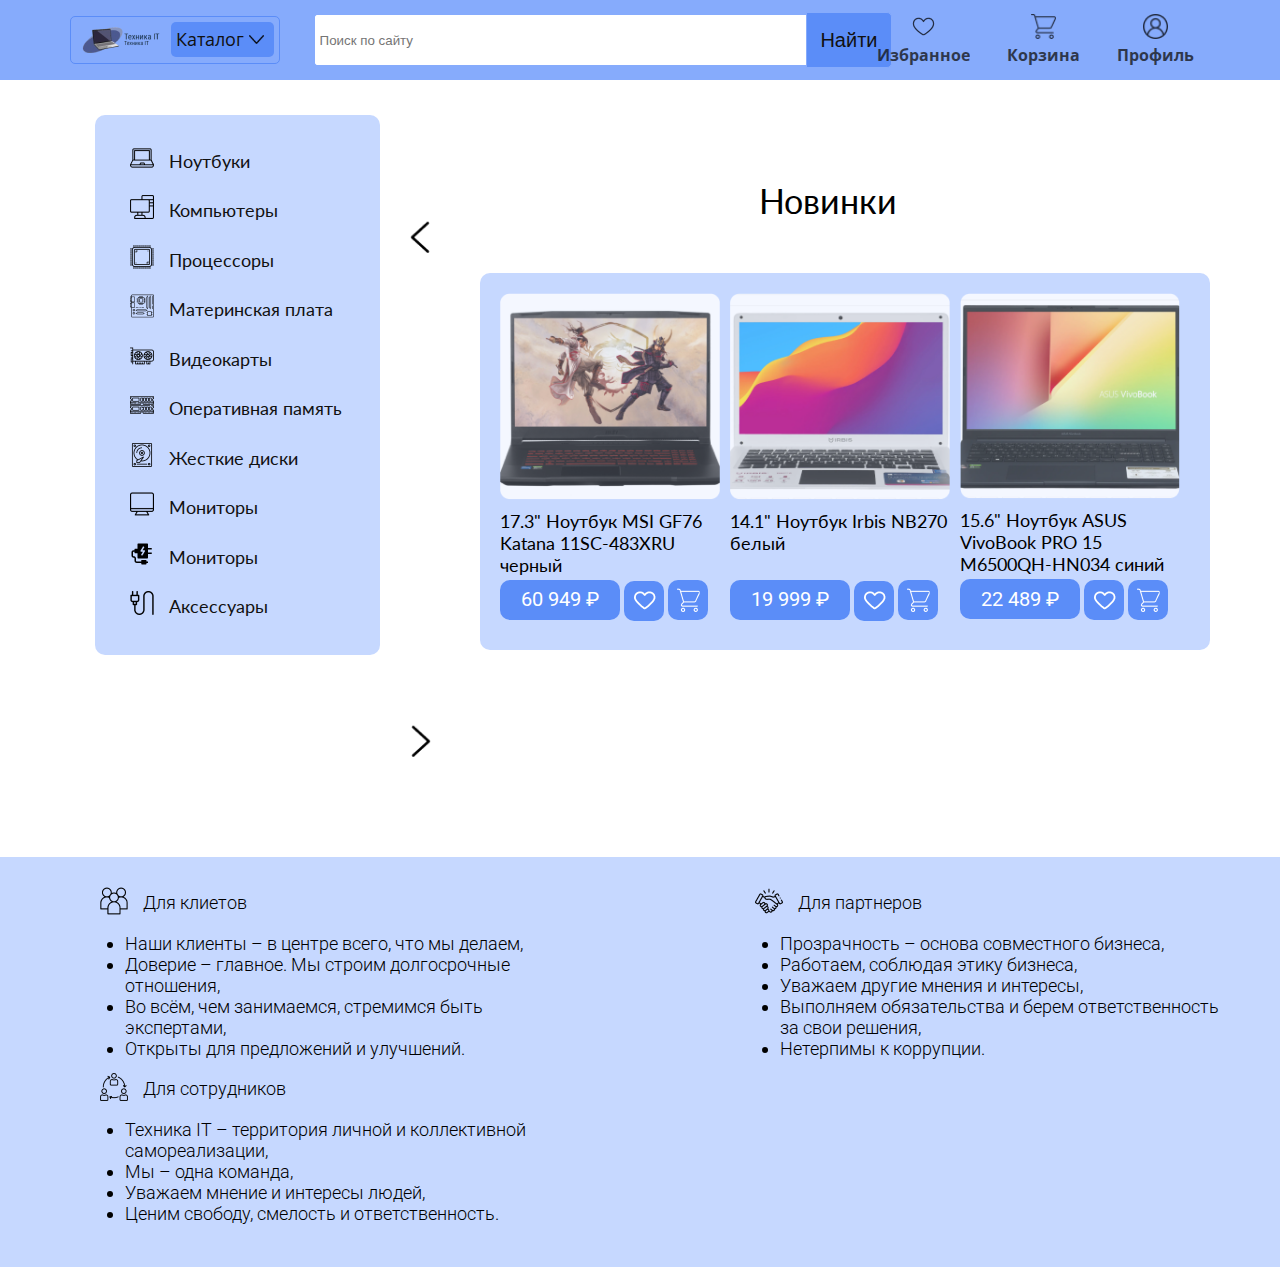
<file: index.html>
<!DOCTYPE html>

<head>
    <meta charset="UTF-8">
    <meta name="viewport" content="width=device-width, initial-scale=1.0">
    <link
        href="https://fonts.googleapis.com/css2?family=Lato:wght@300;700&family=Montserrat:wght@700&family=Open+Sans:wght@300;400;600;700&family=Roboto:wght@700;400&display=swap"
        rel="stylesheet" />
    <link rel="stylesheet" href="css/style.css">
    <title>Medical Center</title>
</head>

<body>
    <wrapper>
        <header class="header">
            <div class="header__container _container">
                <div class="header__logo">
                    <div class="logo__icon"><img src="img/logo.png"></div>
                    <div class="logo__catalog">
                        <p class="logo__catalog-one">Каталог<img src="img/arrow.png"></p>
                    </div>
                </div>
                <div class="wrap">
                        <form action="#" class="header__search" method="get">
                        <input type="search" class="searchTerm" placeholder="Поиск по сайту">
                        <input type="submit" class="searchButton" value="Найти">
                    </form>
                </div>
                
                <div class="header__menu">
                    <nav class="nav">
                        <a class="nav__link" href="#1"><img src="img/heart.png" alt="">Избранное</a>
                        <a class="nav__link" href="#2"><img src="img/basket.png" alt="">Корзина</a>
                        <a class="nav__link" href="#3"><img src="img/profile.png" alt="">Профиль</a>
                    </nav>
                </div>
            </div>
        </header>

        <div class="main-page">
            <div class="main-page__container _container">
                <div class="main-page__catalog">
                    <a class="nav__catalog" href="#laptop"><img src="img/laptop.png">Ноутбуки</a>
                    <br><a class="nav__catalog" href="#pc"><img src="img/pc.png">Компьютеры</a>
                    <br><a class="nav__catalog" href="#processor"><img src="img/processor.png">Процессоры</a>
                    <br><a class="nav__catalog" href="#mat_plata"><img src="img/mat_plata.png">Материнская плата</a>
                    <br><a class="nav__catalog" href="#videocard"><img src="img/videocard.png">Видеокарты</a>
                    <br><a class="nav__catalog" href="#memory"><img src="img/memory.png">Оперативная память</a>
                    <br><a class="nav__catalog" href="#hard_disk"><img src="img/hard_disk.png">Жесткие диски</a>
                    <br><a class="nav__catalog" href="#monitor"><img src="img/monitor.png">Мониторы</a>
                    <br><a class="nav__catalog" href="#power"><img src="img/power.png">Мониторы</a>
                    <br><a class="nav__catalog" href="#accessories"><img src="img/accessories.png">Аксессуары</a>
                </div>
                <div class="new_box">
                <p class="new_text">Новинки</p>
                <div class="main-page__block">
                    <img src="img/left-arrow.png">
                    <div class="main-page__card">
                        <div class="main-page__card-one">
                            <a class="nav__tovar" href="#tovar">
                                <img src="img/laptop-one.png" alt="Ноутбук MSI GF76 Katana 11SC-483XRU черный">
                                <p class="laptop">17.3" Ноутбук MSI GF76 Katana 11SC-483XRU черный</p>
                            </a>
                            <button type="button" class="price">60 949 ₽</button>
                            <button type="button" class="favourites" ><img src="img/white_heart.png"></button>
                            <button type="button" class="basket" ><img src="img/white_basket.png"></button>
                        </div> 
                        
                        <div class="main-page__card-two">
                            <a class="nav__tovar" href="#tovar">
                                <img src="img/laptop-two.png" alt="Ноутбук MSI GF76 Katana 11SC-483XRU черный">
                                <p class="laptop">14.1" Ноутбук Irbis NB270 белый</p>
                            </a>
                            <button type="button" class="price">19 999 ₽</button>
                            <button type="button" class="favourites"><img src="img/white_heart.png"></button>
                            <button type="button" class="basket" ><img src="img/white_basket.png"></button>
                        </div> 
    
                        <div class="main-page__card-three">
                            <a class="nav__tovar" href="#tovar">
                                <img src="img/laptop-three.png" alt="Ноутбук MSI GF76 Katana 11SC-483XRU черный">
                                <p class="laptop">15.6" Ноутбук ASUS VivoBook PRO 15 M6500QH-HN034 синий</p>
                            </a>
                            <button type="button" class="price">22 489 ₽</button>
                            <button type="button" class="favourites" ><img src="img/white_heart.png"></button>
                            <button type="button" class="basket" ><img src="img/white_basket.png"></button>
                        </div> 
                    </div>
                    <img src="img/right-arrow.png">
                </div>
            </div>
            </div>
        </div>

        <div class="footer">
            <div class="footer__container _container">
                <div class="footer__block">
                    <div class="footer__block-one-two">
                        <div class="footer__block-one">
                            <div class="footer__block-logo">
                                <img src="img/klient.png">
                                <p>Для клиетов</p>
                            </div>
                            <ul>
                                <li>Наши клиенты – в центре всего, что мы делаем,</li>
                                <li>Доверие – главное. Мы строим долгосрочные отношения,</li>
                                <li>Во всём, чем занимаемся, стремимся быть экспертами,</li>
                                <li>Открыты для предложений и улучшений.</li>
                            </ul>
                        </div>
                        <div class="footer__block-two">
                            <div class="footer__block-logo">
                                <img src="img/collaboration.png">
                                <p>Для сотрудников</p>
                            </div>
                            <ul>
                                <li>Техника IT – территория личной и коллективной самореализации,</li>
                                <li>Мы – одна команда,</li>
                                <li>Уважаем мнение и интересы людей,</li>
                                <li>Ценим свободу, смелость и ответственность.</li>
                            </ul>
                        </div>
                    </div>
                    <div class="footer__block-three">
                        <div class="footer__block-logo">
                            <img src="img/handshake.png">
                            <p>Для партнеров</p>
                        </div>
                        <ul>
                            <li>Прозрачность – основа совместного бизнеса,</il>
                            <li>Работаем, соблюдая этику бизнеса,</li>
                            <li>Уважаем другие мнения и интересы,</li>
                            <li>Выполняем обязательства и берем ответственность за свои решения,</li>
                            <li>Нетерпимы к коррупции.</li>
                        </ul>
                    </div>
                </div>
            </div>
        </div>



    </wrapper>
</body>
</file>
<file: css/style.css>
/* Обнуление */
*,
*::before,
*::after {
    padding: 0;
    margin: 0;
    border: 0;
    box-sizing: border-box;
}
a {
    text-decoration: none;
}


img, svg {
    vertical-align: top;
    max-width: 100%;
    height: auto;
}
h1,
h2,
h3,
h4,
h5,
h6 {
    font-weight: inherit;
    font-style: inherit;
}
html,
body {
    height: 100%;
    color:white ;
    font-family: 'Open Sans', sans-serif;
}
.wrapper {
    min-height: 100%;
    overflow: hidden;
    display: flex;
    flex-direction: column;
}
._container {
    max-width: 1140px;
    min-width: 420px;
    padding: 0px 15px;
    margin: 0px auto;
    box-sizing: content-box;
}
.header {
    background-color: #86ABFC;
    position: relative;
    width: 100%;
    left: 0;
    top: 0;
}
.header__container {
    display: flex;
    min-height: 80px;
    align-items: center;
}
.header__search {
    color: inherit;
    font-size: 16px;
    font-weight: 700;
}
.header__menu {
    margin: 0 0 0 auto;
}
/* -------------------- Навигация ----------------------- */
.nav {
    display: flex; 
    font-size: 16px;
    font-weight: 700;
    flex-wrap: wrap;
    padding: 0px 5px;
}
.nav__link {
    margin-left: 15px;
    color: #111111;
    text-decoration: none;
    opacity: 0.75;
    align-items: center;
    display: flex;
    flex-direction: column;
    height: 100%;
    justify-content: center;
    padding: 11px;
    position: relative;
    transition: .2s;
}
.nav__link img {
    flex: auto;
    padding-bottom: 5px;
    height: 30px;
    width: 25px;
}
.nav__link:last-child {
    margin-left: 15px;
}
.nav__link:hover {
    opacity: 1;
}

/* -------------------------- Поиск ------------------------------- */
.header__search {
    width: 100%;
    position: relative;
    display: flex;
    width: 580px;
    height: 56px;
}
.searchTerm {
    width: 100%;
    border: 3px solid #86ABFC;
    border-right: none;
    padding: 5px;
    height: 56px;
    border-radius: 5px 0 0 5px;
    outline: none;
}
.searchTerm:focus{
    color: #000;
}
.searchButton {
    width: 100px;
    height: 56px;
    border: 1px solid #86ABFC;
    background: #5B8DF8;
    text-align: center;
    color: #111111;
    border-radius: 0 5px 5px 0;
    cursor: pointer;
    font-size: 20px;
    }
.wrap{
    position: absolute;
    top: 50%;
    left: 47%;
    transform: translate(-50%, -50%);
}

/* ------------------- Logo ---------------------- */
.header__logo {
    height: 48px;
    border: 1px solid #5B8DF8;
    background-color: #86ABFC;
    margin-right: 20px;
    position: absolute;
    display: flex;
    border-radius: 5px 5px 5px 5px;
}
.logo__catalog-one{
    background-color: #5B8DF8;
    text-align: center;
    padding: 5px; 
    color: #111111;
    cursor: pointer;
    font-size: 18px;
    border-radius: 5px 5px 5px 5px;
    margin: 5px 5px 5px -5px;
}
.logo__catalog-one img {
    padding: 5px;
    text-align: center;
}

/* ------------------ Main Page ---------------------- */
.main-page{
    position: relative;
    margin-bottom: 100px;
}
.main-page__container{
    display: flex;
}
.main-page__catalog{
    width: 400px;
    height: 540px;
    background-color: #C6D8FF;
    padding: 35px;
    margin-top: 35px;
    margin-left: 25px;
    margin-bottom: 35px;
    margin-right: 25px;
    display: grid;
    border-radius: 10px;
}
.nav__catalog {
    color: #111111;
    font-family: 'Lato';
    font-style: normal;
    font-weight: 400;
    font-size: 18px;
    line-height: 22px;
}
.nav__catalog img {
    padding-right: 15px;
    margin-top: -4px;
}

.main-page__card{
    display: flex;
    margin-top: 20px;
    margin-left: 75px;
    background-color: #C6D8FF;
    padding: 20px;
    margin-bottom: 75px;
    border-radius: 10px;
}
.main-page__card-one{
    flex: 1 1 33%;
    padding-right: 10px;
}
.main-page__card-two{
    flex: 1 1 33%;
    padding-right: 10px;
}
.main-page__card-three{
    flex: 1 1 33%;
    padding-right: 10px;
}
.laptop{
    margin-top: 10px;
    font-family: 'Lato';
    font-style: normal;
    font-weight: 400;
    font-size: 18px;
    line-height: 22px;
    color: #000000;
    height: 60px;
    width: 220px;
}
.price {
    margin: 10px;
    background: #5B8DF8;
    border-radius: 10px;
    width: 120px;
    height: 40px;
    font-family: 'Roboto';
    font-style: normal;
    font-weight: 400;
    font-size: 20px;
    line-height: 23px;
    text-align: center;
    color: #FFFFFF;
    margin-right: 0px;
    margin-left: 0px;
}

.favourites, .basket{
    background: #5B8DF8;
    border-radius: 10px;
    width: 40px;
    height: 40px;
    font-family: 'Roboto';
    font-style: normal;
    font-weight: 400;
    font-size: 20px;
    line-height: 23px;
    text-align: center;
    color: #FFFFFF;
}

.new_text{
    text-align: center;
    margin-top: 100px;
    font-family: 'Lato';
    font-style: normal;
    font-weight: 400;
    font-size: 34px;
    line-height: 41px;
    color: #000000;
    padding-left: 40px;
}


/* ------------------- Footer -----------------------------*/
.footer {
    background-color: #C6D8FF;
    height: 410px;
    color: #000;
    font-family: 'Roboto';
    font-style: normal;
    font-weight: 300;
    font-size: 18px;
    line-height: 21px;
}

.footer__block{
    display: flex;
    width: 1320px;
    height: 390px;
}

.footer__block-one-two{
    display: grid;
    margin-top: 35px;
    margin-left: 15px;
    margin-right: 140px;
}

.footer__block-one, .footer__block-two, .footer__block-three{
    height: 186px;
    width: 500px;
}

.footer__block-three{
    margin-top: 35px;
    margin-left: 15px;
    margin-right: 70px;
}

ul{
    padding-left: 40px;
    margin-top: 1em;
    margin-bottom: 1em;
    color: #000000;
}

.footer__block-logo{
    display: flex;
}

.footer__block-logo img{
    margin-left: 15px;
    margin-right: 15px;
    margin-top: -5px;
}
</file>
